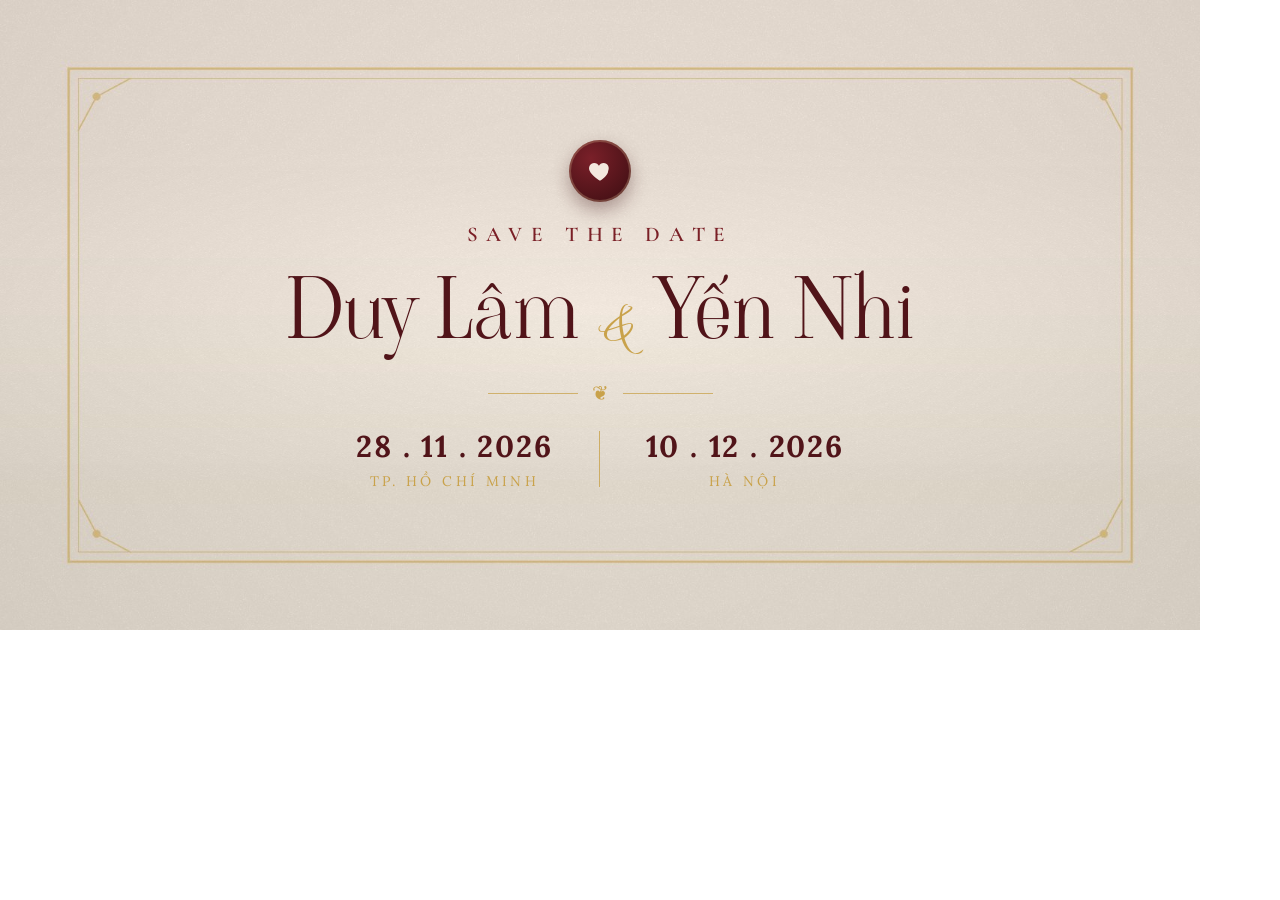
<file: tools/og-preview.html>
<!doctype html><meta charset="utf-8">
<!-- Trang dựng ảnh xem trước (og:image) cho Messenger / Zalo / Facebook.
     Cách dùng: chạy máy chủ tĩnh ở thư mục gốc dự án (python -m http.server 8000),
     mở http://127.0.0.1:8000/tools/og-preview.html, chụp đúng 1200x630 rồi lưu đè
     lên images/og-preview.jpg. Sửa tên hoặc ngày ở cuối file này. -->
<link href="https://fonts.googleapis.com/css2?family=Cormorant+Garamond:wght@600;700&family=Lora:wght@500;700&family=The+Nautigal&family=Viaoda+Libre&display=swap" rel="stylesheet">
<style>
  html, body { margin: 0; width: 1200px; height: 630px; overflow: hidden; }
  .card {
    width: 1200px; height: 630px; box-sizing: border-box; padding: 80px 120px;
    display: flex; flex-direction: column; align-items: center; justify-content: center;
    border: 1px solid transparent;
    border-image: url("../images/main_bg.jpg") 200 fill / 150px stretch;
    color: #511419; text-align: center;
  }
  .seal { width: 62px; height: 62px; border-radius: 50%; display: grid; place-items: center; margin-bottom: 20px;
          background: radial-gradient(circle at 35% 30%, #7a2029, #3a0d11);
          box-shadow: 0 8px 18px rgba(58,13,17,.35), inset 0 0 0 2px rgba(233,206,158,.25); }
  .seal svg { width: 26px; height: 26px; fill: #f3e8de; }
  .eyebrow { font-family: "Cormorant Garamond", serif; font-weight: 600; font-size: 21px; letter-spacing: .42em;
             text-transform: uppercase; color: #7a1f26; margin: 0 0 16px; }
  .names { font-family: "Viaoda Libre", serif; font-weight: 400; font-size: 84px; line-height: 1.1; margin: 0; }
  .amp { font-family: "The Nautigal", cursive; font-size: 60px; color: #c9a24a; margin: 0 18px; }
  .orn { display: flex; align-items: center; justify-content: center; gap: 14px; color: #c9a24a; margin: 26px 0 22px; }
  .orn span { width: 90px; height: 1px; background: currentColor; opacity: .75; }
  .orn i { font-style: normal; font-size: 20px; }
  .dates { display: flex; gap: 46px; align-items: center; }
  .date b { display: block; font-family: "Lora", serif; font-weight: 700; font-size: 30px; letter-spacing: .06em; }
  .date small { display: block; font-family: "Lora", serif; font-size: 14px; letter-spacing: .24em;
                text-transform: uppercase; color: #c9a24a; margin-top: 7px; }
  .sep { width: 1px; height: 56px; background: #c9a24a; opacity: .8; }
</style>
<div class="card">
  <div class="seal"><svg viewBox="0 0 24 24"><path d="M12 21s-7.5-4.6-9.6-9.3C.9 8.2 3 4.5 6.6 4.5c2.1 0 3.6 1.2 4.4 2.6.8-1.4 2.3-2.6 4.4-2.6 3.6 0 5.7 3.7 4.2 7.2C19.5 16.4 12 21 12 21z"/></svg></div>
  <p class="eyebrow">Save the date</p>
  <h1 class="names">Duy Lâm<span class="amp">&amp;</span>Yến Nhi</h1>
  <div class="orn"><span></span><i>&#10086;</i><span></span></div>
  <div class="dates">
    <div class="date"><b>28 . 11 . 2026</b><small>TP. Hồ Chí Minh</small></div>
    <div class="sep"></div>
    <div class="date"><b>10 . 12 . 2026</b><small>Hà Nội</small></div>
  </div>
</div>
</file>
